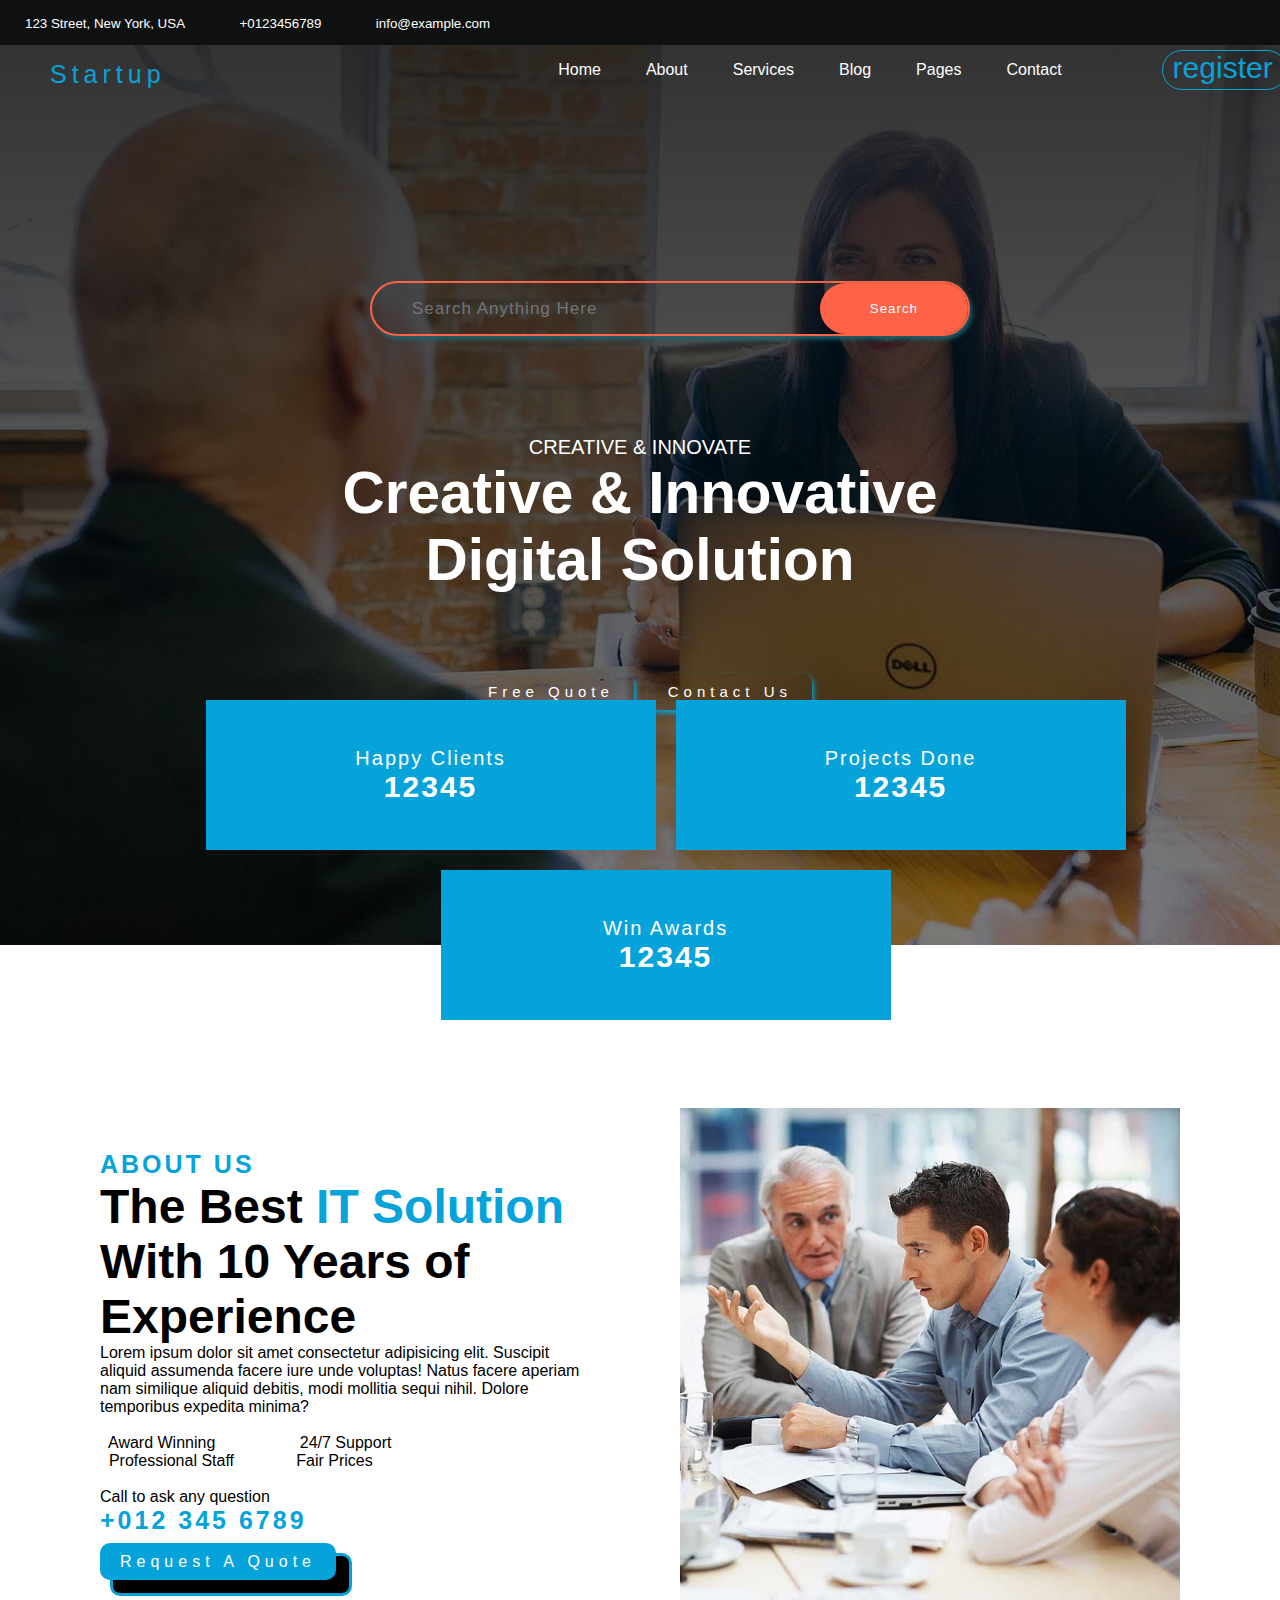
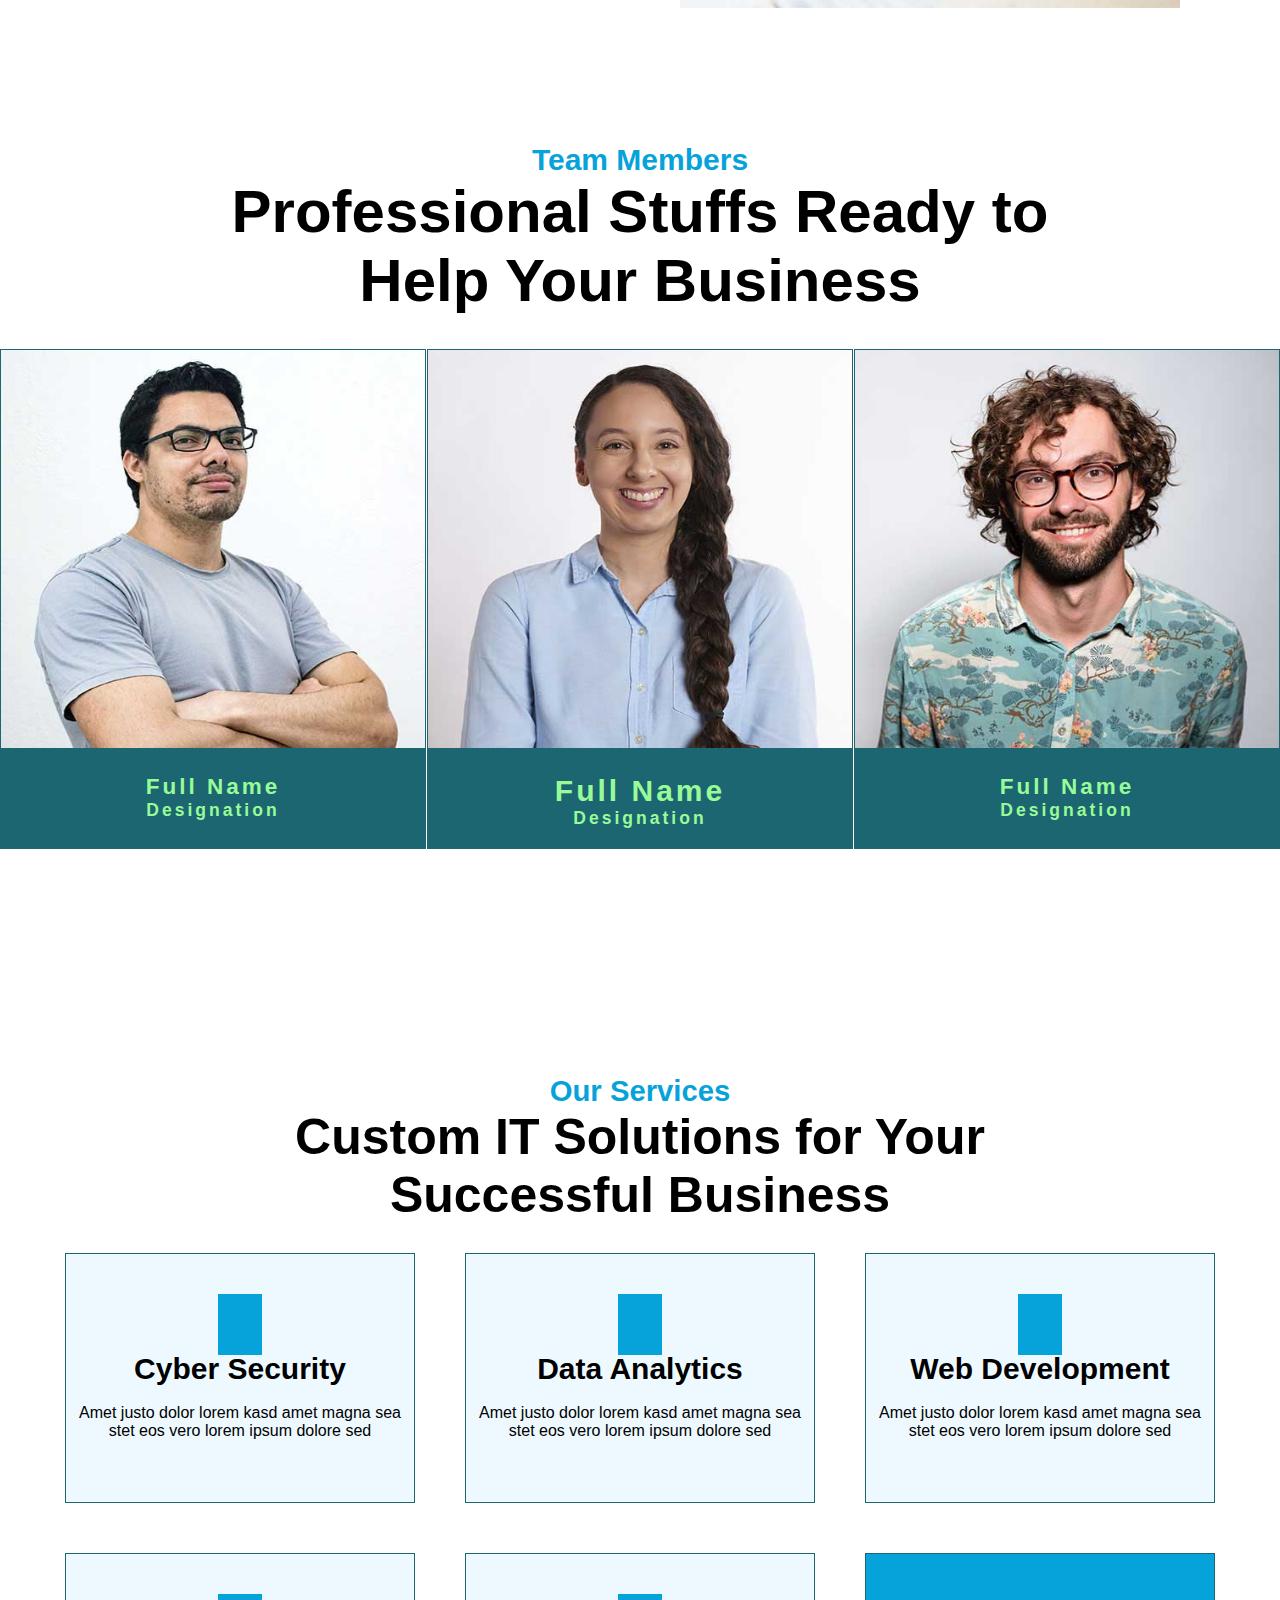
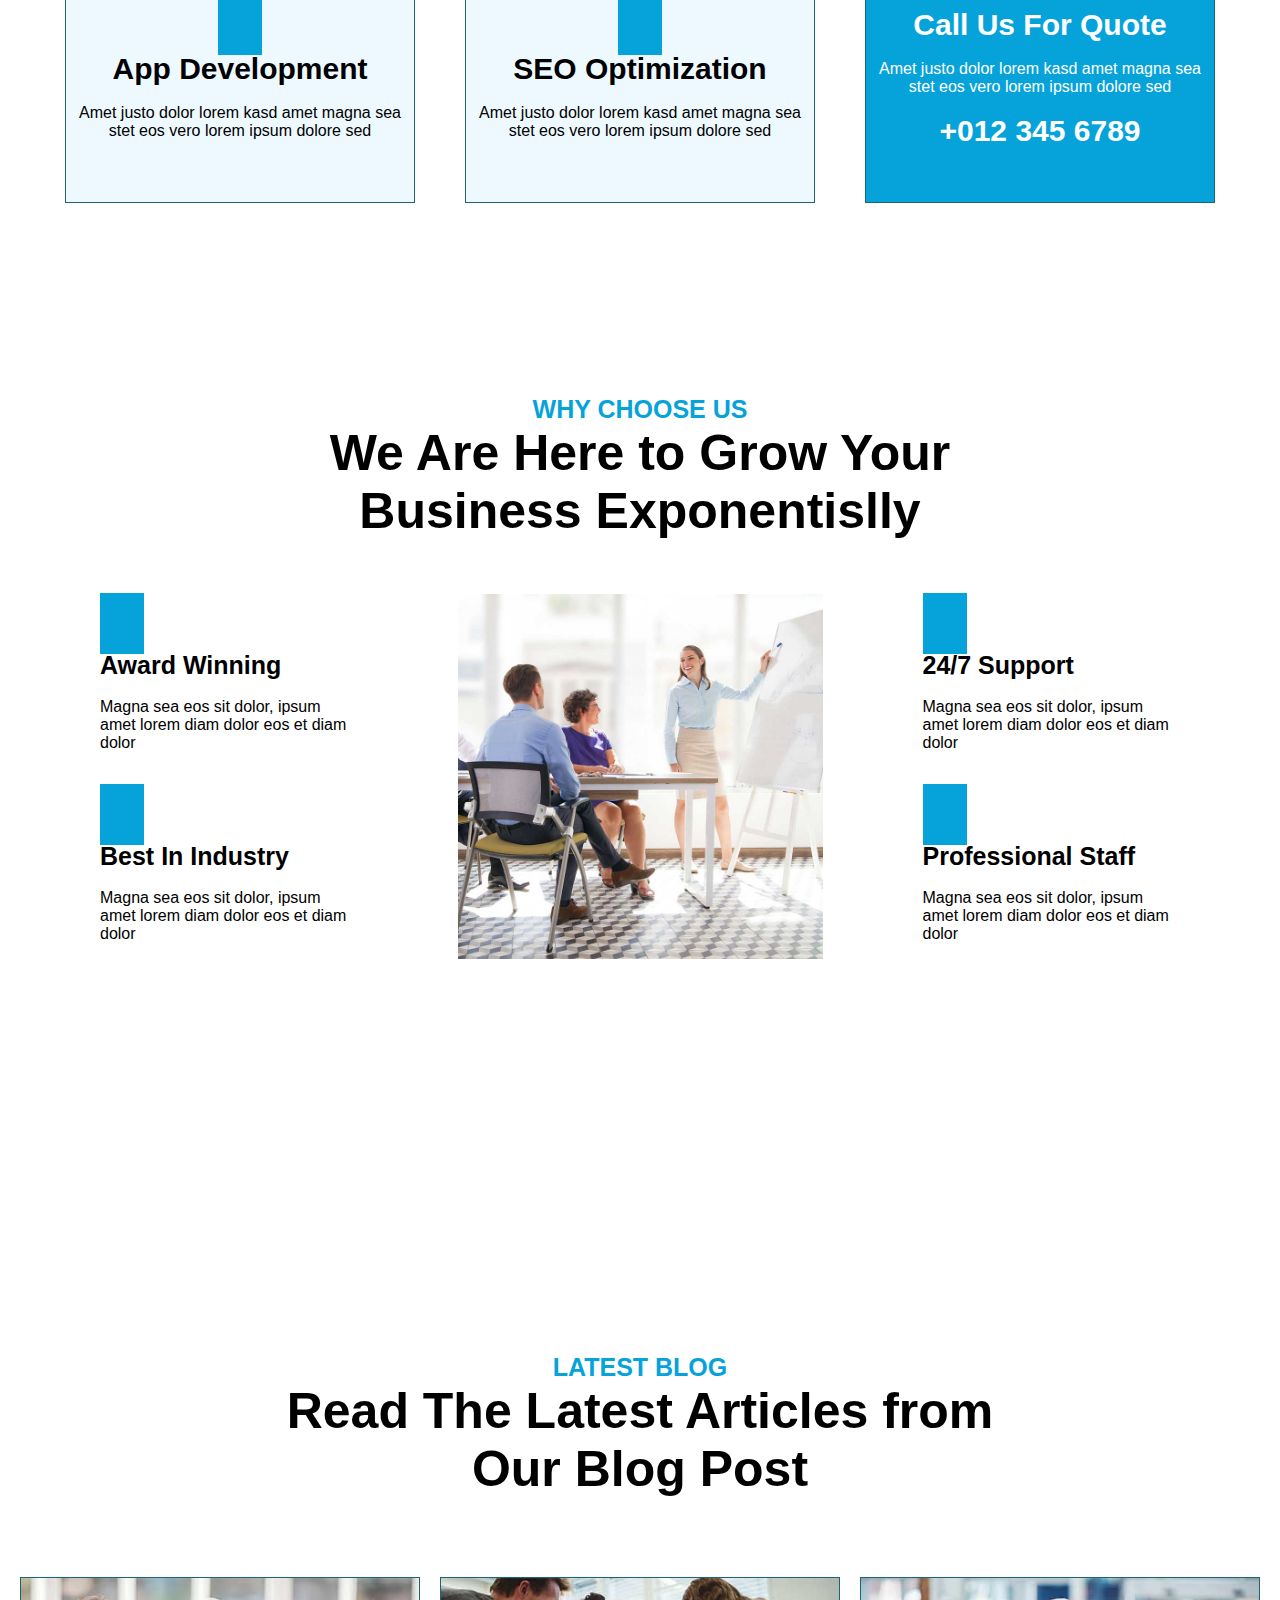
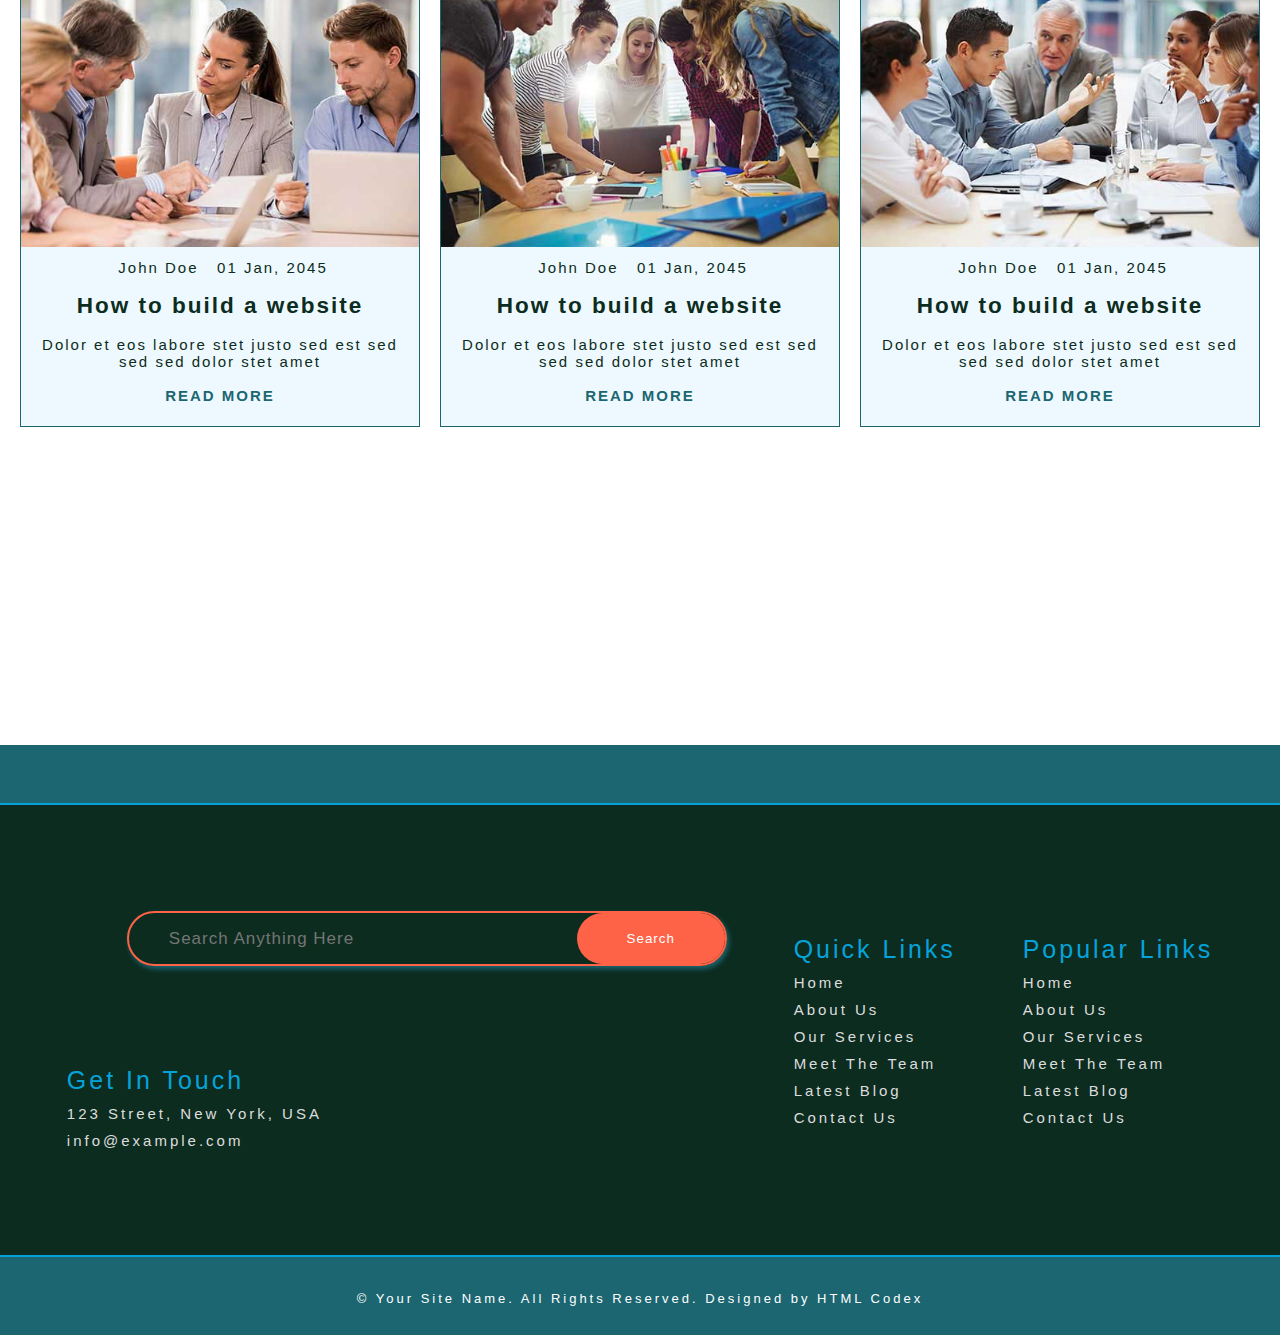
<file: index.html>
<!DOCTYPE html>
<html lang="en">
<head>
    <meta charset="UTF-8">
    <meta name="viewport" content="width=device-width, initial-scale=1.0">
    <title>Startup Project</title>
    <link rel="stylesheet" href="https://cdnjs.cloudflare.com/ajax/libs/font-awesome/6.6.0/css/all.min.css" integrity="sha512-Kc323vGBEqzTmouAECnVceyQqyqdsSiqLQISBL29aUW4U/M7pSPA/gEUZQqv1cwx4OnYxTxve5UMg5GT6L4JJg==" crossorigin="anonymous" referrerpolicy="no-referrer" />
    <link rel="stylesheet" href="style.css">
    <link rel="stylesheet" href="media.css">

</head>
<body>
    <!-- Top Bar Start from Here-->
    <div id="heading">
        <div class="text">
            <small>123 Street, New York, USA</small>
            <small>+0123456789</small>
            <small>info@example.com</small>
        </div>
        <div class="icon">
            <a href=""><i class="fab fa-twitter fw-normal"></i></a>
            <a href=""><i class="fab fa-facebook-f fw-normal"></i></a>
            <a href=""><i class="fab fa-linkedin-in fw-normal"></i></a>
            <a href=""><i class="fab fa-instagram fw-normal"></i></a>
            <a href=""><i class="fab fa-youtube fw-normal"></i></a>
        </div>
    </div>
    <!-- Top Bar Ends There======= -->
    <!-- Header Starts from Here -->
     <header>
        <div id="navhead">
            <div class="logo"><h1<i class="fa-solid fa-user"></i>Startup</h1></div>
            <div class="navbar">
                <a href="">Home</a>
                <a href="">About</a>
                <a href="">Services</a>
                <a class="none" href="">Blog</a>
                <a class="none" href="">Pages</a>
                <a href="">Contact</a>
                </div>
            <div class="register"><a href="">register</a>
                </div>
        </div>
     </header>
     <!-- Header Ends Here -->
      <!-- Main Section Start From Here -->
     <main>
       <!-- Home Page Start =========================== -->
    <section id="home">
        <div class="homepagelayout">
            <form action="https://www.google.com/search" method="get">
                <i class="fa-solid fa-magnifying-glass"></i>
                <input type="text" placeholder="Search Anything Here" name="q">
                <button type="submit">Search</button>         
            </form>
            <p>CREATIVE & INNOVATE</p>
            <h3>Creative & Innovative <br>Digital Solution</h3>
            <br>
            <a href="" >Free Quote</a>
            <a href="">Contact Us</a>
        </div>
    </section>
        <section>        
            <div class="update_value">
                <div class="box">
                    <p>Happy Clients <br><span>12345</span></p> 
                   </div>
                <div class="box">                    
                    <p>Projects Done <br><span>12345</span></p>
                    </div>
                <div class="box"><p>Win Awards <br><span>12345</span></p>
                </div>
            </div>
        </section>
        
               <!-- Home Page Ends here =========================== -->
    <!-- about start -->
     <!-- about us start from Here -->
        <section id="about">
            <div class="about-left">
                <h3>ABOUT US</h3>
                <h1>The Best <span>IT Solution</span> With 10 Years of Experience</h1>
                <p>Lorem ipsum dolor sit amet consectetur adipisicing elit. Suscipit aliquid assumenda facere iure unde voluptas! Natus facere aperiam nam similique aliquid debitis, modi mollitia sequi nihil. Dolore temporibus expedita minima?</p><br>
                <pre><i class="fa fa-check text-primary me-3"></i>  Award Winning                 <i class="fa fa-check text-primary me-3"></i>  24/7 Support    
<i class="fa fa-check text-primary me-3"></i>  Professional Staff            <i class="fa fa-check text-primary me-3"></i>  Fair Prices
                </pre>
                <div>
                    <p>Call to ask any question</p>
                    <h3>+012 345 6789</h3>
                </div>
                <br>
                <a href="">Request A Quote</a>
            </div>
            <div class="about-right">
                <img src="img/about.jpg" alt="pic" width="500px">
            </div>
        </section>
     <!-- about us section ends Here -->
            <!-- team members section start from here -->
            <section id="members"> 
                <div class="teamText"> 
                         <br><br><p  style="color: #06A3DA;">Team Members</p> 
                         <h1>Professional Stuffs Ready to <br> Help Your Business</h1> <br> 
                 </div> 

                 <div class="teambox"> 

                       <div class="box"> 
                            <img src="img/team-1.jpg" alt="" width="100%" height="80%"> 

                                  <div class="boxcontent"> 
                                      <h2>Full Name</h2> 
                                      <h3>Designation</h3> 
                                  </div>     
                       </div> 

                        <div class="box"> 
                            <img src="img/team-2.jpg" alt="" width="100%" height="80%"> 
                            <div class="boxcontent"> 
                                <h1>Full Name</h1> 
                                <h3>Designation</h3> 
                            </div>                         
                        </div> 
                        <div class="box"> 
                            <img src="img/team-3.jpg" alt="" width="100%" height="80%"> 
                            <div class="boxcontent"> 
                                <h2>Full Name</h2> 
                                <h3>Designation</h3> 
                            </div> 
                        </div> 
                 </div> 
      </section> 
<!-- About Section Ends Here -->
 <!-- Services Section Start from here -->
<!-- Our Services Start -->
    <section id="ourservice"> 
        <div class="myheading"> 
            <h3 style="color: #06A3DA;">Our Services</h3> 
            <h1>Custom IT Solutions for Your <br> Successful Business</h1> <br>
        </div> 
        <div id="box"> 
            <div class="content">
                <p><i class="fa fa-shield-alt text-white"></i><br><br><span>Cyber Security</span><br><br>Amet justo dolor lorem kasd amet magna sea stet eos vero lorem ipsum dolore sed </p> 
                   </div>
            <div class="content">
                <p><i class="fa fa-chart-pie text-white"></i><br><br><span>Data Analytics</span> <br><br>Amet justo dolor lorem kasd amet magna sea stet eos vero lorem ipsum dolore sed</p>
            </div> 
            <div class="content">
                <p><i class="fa fa-code text-white"></i><br><br><span>Web Development</span> <br><br>Amet justo dolor lorem kasd amet magna sea stet eos vero lorem ipsum dolore sed </p>
            </div> 
            <div class="content">
                <p><i class="fab fa-android text-white"></i><br><br><span>App Development</span> <br><br>Amet justo dolor lorem kasd amet magna sea stet eos vero lorem ipsum dolore sed </p>
            </div> 
            <div class="content">
                <p><i class="fa fa-search text-white"></i><br><br><span>SEO Optimization</span> <br><br>Amet justo dolor lorem kasd amet magna sea stet eos vero lorem ipsum dolore sed </p>
            </div> 
            <div class="content" style="background-color: #06A3DA; color: white;">
                <p><span>Call Us For Quote</span> <br><br>Amet justo dolor lorem kasd amet magna sea stet eos vero lorem ipsum dolore sed <br><br><span>+012 345 6789</span></p>
            </div> 
        </div>
        </section> 
          <!-- Our Services Ends Here -->
           <!-- features start from here  -->
        <section id="main">
            <div id="mainhead">
                <h4 style="color: #06A3DA;">WHY CHOOSE US</h4>
                <h1>We Are Here to Grow Your <br> Business Exponentislly</h1>
            </div> <br><br><br>
            <div id="mainbox">
                <div class="maincontent">
                    <p><i class="fa fa-award text-white"></i><br><br>   <span>Award Winning</span><br><br></i>Magna sea eos sit dolor, ipsum amet lorem diam dolor eos et diam dolor
                        <br><br><br><br><i class="fa fa-cubes text-white"></i><br><br><span>Best In Industry</span><br><br>Magna sea eos sit dolor, ipsum amet lorem diam dolor eos et diam dolor</p>
                </div>
                <div class="mainimg">
                    <img src="img/feature.jpg" alt="" width="365px">
                </div><br><br>
                <div class="maincontent">
                    <p><i class="fa fa-phone-alt text-white"></i><br><br><span>24/7 Support</span><br><br>Magna sea eos sit dolor, ipsum amet lorem diam dolor eos et diam dolor
                        <br><br><br><br><i class="fa fa-users-cog text-white"></i><br><br><span>Professional Staff</span><br><br>Magna sea eos sit dolor, ipsum amet lorem diam dolor eos et diam dolor</p>
                </div>
            </div>
        </section>
            <!-- features ends here  -->
        <!-- latest blog starts from here  -->
        <section id="blog"> 
            <div class="teamhead"> 
                     <br><br><p  style="color: #06A3DA;">LATEST BLOG</p> 
                     <h1>Read The Latest Articles from <br> Our Blog Post</h1> <br> 
             </div> 

             <div class="teambox"> 
                   <div class="box"> 
                        <img src="img/blog-1.jpg" alt="" width="100%" height="60%"> 

                              <div class="boxcontent"> 
                                <span><i class="far fa-user text-primary me-2">&nbsp;</i>John Doe &nbsp;<i class="far fa-calendar-alt text-primary me-2"></i> 01 Jan, 2045</span><br><br>
                                <h2>How to build a website</h2><br>
                                <p>Dolor et eos labore stet justo sed est sed sed sed dolor stet amet</p><br>
                                <a href="">READ MORE <i class="bi bi-arrow-right"></i></a>
                              </div>
                   </div> 

                    <div class="box"> 
                        <img src="img/blog-2.jpg" alt="" width="100%" height="60%"> 
                        <div class="boxcontent"> 
                            <span><i class="far fa-user text-primary me-2">&nbsp;</i>John Doe &nbsp;<i class="far fa-calendar-alt text-primary me-2"></i> 01 Jan, 2045</span><br><br>
                                <h2>How to build a website</h2><br>
                                <p>Dolor et eos labore stet justo sed est sed sed sed dolor stet amet</p><br>
                                <a href="">READ MORE <i class="bi bi-arrow-right"></i></a>
                              </div>                        
                    </div> 
                    <div class="box"> 
                        <img src="img/blog-3.jpg" alt="" width="100%" height="60%"> 
                        <div class="boxcontent"> 
                            <span><i class="far fa-user text-primary me-2">&nbsp;</i>John Doe &nbsp;<i class="far fa-calendar-alt text-primary me-2"></i> 01 Jan, 2045</span><br><br>
                                <h2>How to build a website</h2><br>
                                <p>Dolor et eos labore stet justo sed est sed sed sed dolor stet amet</p><br>
                                <a href="">READ MORE <i class="bi bi-arrow-right"></i></a>
                              </div> 
                    </div> 
             </div> 
  </section> 
        <!-- latest blog ends here  -->


     </main>

     <footer>
        <div class="foot-panel0">
            <a href=""><i class="fab fa-twitter fw-normal"></i></a>
            <a href=""><i class="fab fa-facebook-f fw-normal"></i></a>
            <a href=""><i class="fab fa-linkedin-in fw-normal"></i></a>
            <a href=""><i class="fab fa-instagram fw-normal"></i></a>
            <a href=""><i class="fab fa-youtube fw-normal"></i></a>
        </div>
        <div class="foot-panel">
            <ul>
                <form action="https://www.google.com/search" method="get">
                    <i class="fa-solid fa-magnifying-glass"></i>
                    <input type="text" placeholder="Search Anything Here" name="q">
                    <button type="submit">Search</button>         
                </form>
                <p>Get In Touch</p>
                <a>123 Street, New York, USA</a>
                <a>info@example.com</a>
            </ul>
            <ul>
                <p>Quick Links</p>
                <a href="">Home</a>
                <a href="">About Us</a>
                <a href="">Our Services</a>
                <a href="">Meet The Team</a>
                <a href="">Latest Blog</a>
                <a href="">Contact Us</a>
            </ul>
            <ul>
                <p>Popular Links</p>
                <a href="">Home</a>
                <a href="">About Us</a>
                <a href="">Our Services</a>
                <a href="">Meet The Team</a>
                <a href="">Latest Blog</a>
                <a href="">Contact Us</a>
            </ul>
        </div>
        <div class="foot-panel1">
            <div class="copyright">
                © Your Site Name. All Rights Reserved. Designed by HTML Codex
            </div>
        </div>
    </footer>
</body>
</html>
</file>
<file: style.css>
*{
    padding: 0;
    margin: 0;
    font-family: Arial, Helvetica, sans-serif;
    box-sizing: border-box;
}
/* Top Bar Start from Here */
#heading {
    height: 45px;
    background-color: #0f1111;
    color: white;
    display: flex;
    align-items: center;
}
#heading .text {
    font-size: 16px; 
}
#heading .text small {
    margin: 25px;
}

#heading .icon {
    margin-left: 600px;
}
#heading .icon i{
    height: 15px;
    width: 15px;
    border-radius: 50%;
    margin: 15px;
    background-color: transparent;
    color: white; 
 }

/* Top Bar Ends Here */
/* Header Starts from Here */
#navhead{
    display: flex;
    position: absolute;
}
#navhead .logo {
    color:  #06A3DA;
    font-size: 25px;
    margin: 15px 40% 5px 50px;
    letter-spacing: 5px;
}
#navhead .navbar {
    display: flex;
    justify-content: space-around;
    align-items: center;
    gap: 20px;
}

#navhead .navbar a {
    margin-left: 25px;
    text-decoration: none;
    color: white;
    /* position: relative; */
}
a.active, a:hover  {
    transition: 0.3s linear;
    border-top: 2px solid green;
    font-size: large;
}

#navhead .register {
    display: flex;
    justify-content: center;
    align-items: center;
}

#navhead .register a{
    text-decoration: none;
    margin-left: 100px;
    font-size: 30px;
    height: 40px;
    width: 125px;
    border-radius: 20px;
    padding-left: 10px; 
    background-color: transparent;
    border: 1px solid #06A3DA;
    color: #06A3DA; 
}
/* Header Ends here  */
/* Main Section Start */
/* Home Page Start ============================================= */


#home{
    max-width: 100%;
    height: 100vh;
    background-image:linear-gradient(rgba(0,0,0,0.8),rgba(0,0,0,0.5)), url('img/carousel-2.jpg');
    background-repeat: no-repeat;
    background-size: cover;
    background-position: center;
    text-align: center;
    display: flex;
    justify-content: center;
    align-items: center;
}

#home .homepagelayout {
    font-size: 50px;
    color: white;
}
#home .homepagelayout p {
    font-size: 20px;
    
}

#home .homepagelayout a {
text-decoration: none;
color: white;
background-color: transparent;
box-shadow: 2px 3px 5px #06A3DA;
padding: 10px 20px;
letter-spacing: 5px;
font-size: 15px;
border-radius: 10px;
position: relative;
z-index: 1;
transition: 0.4s linear;

}
#home .homepagelayout a:before {
    content: '';
    position: absolute;
    top: 0;
    left: 0;
    width: 0%;
    height: 100%;
background-color: black;
    transition: 0.4s linear;
    border-radius: 10px;
}

#home .homepagelayout a:hover:before {
width: 100%;
z-index: -1;
}

.update_value {
display: flex;
justify-content: center;
align-items: center;
flex-wrap: wrap;
position: absolute;
top: 700px;
gap: 20px;
margin-left: 4%;

}
.update_value .box {
    display: flex;
    justify-content: center;
    align-items: center;
    text-align: center;
    height: 150px;
    width:450px;
    font-size: 20px;
    background-color: #06A3DA;
    color: white;
    letter-spacing: 2px;
}
.update_value .box p span{
    font-size: 30px;
    font-weight: 900;
}
/* about */
/* about us Start */
#about {
    max-width: 100%;
    margin: auto;
    height: 70vh;
    margin-top: 100px;
    display: flex;
    justify-content: space-around;
    align-items: center;
}

#about .about-left h3 {
    color: #06A3DA;
    font-size: 25px;
    letter-spacing: 3px;
}

#about .about-left {
    margin: 100px 0px 100px 100px;
}

#about .about-right {
    margin: 100px;
}
#about .about-left h1 {
    font-size: 3em;
}

#about .about-left a {
    text-decoration: none;
    background-color:  #06A3DA;
    color: white;
    padding: 10px 20px;
    letter-spacing: 5px;
    border-radius: 10px;
    position: relative;
}

#about .about-left a:before {
    content: '';
    position: absolute;
    top: 10px;
    left: 10px;
    width: 100%;
    height: 100%;
    background-color: black;
    border-radius: 10px;
    z-index: -1;
    border: 3px solid #06A3DA;
}

#about .about-left h1 span {
    color: #06A3DA;
}
/* About us Ends */
/* Team members start */
#members{ 
    width: 100%; 
    height: 100vh; 
 } 
 #members .teamText{ 
    display: block; 
    justify-content: center; 
    text-align: center; 
    font-size: 30px; 
    font-weight: 600;
 } 
 #members .teambox{ 
  display: flex; 
  justify-content: space-evenly; 
  gap: 1px; 
 } 
 #members .teambox .box{ 
    width: 450px; 
    height: 500px; 
    background-color: #1b6671;
    border: 1px solid #1b6671; 
    text-align: center;
 } 
 #members .teambox .box .boxcontent{
padding: 5%;
font-size: 15px;
letter-spacing: 3px;
color: palegreen;
} 

/* About Section Ends Here */
/* Services section */
/* Our Services Start from here  */
#ourservice{ 
    width: 100%; 
    height: 80vh; 
    margin-top: 100px;
 } 
#ourservice .myheading{ 
    text-align: center; 
    font-size: 25px;
 } 
 #box{  
    display: grid; 
    grid-template-columns: auto auto auto; 
    justify-content: center; 
    gap: 50px; 
  
 } 
 #box .content{ 
    display: flex;
    justify-content: center;
    align-items: center;
    text-align: center;
    width: 350px; 
    height: 250px; 
    border: 1px solid #1b6671; 
    background-color: #EEF9FF;
 } 
 #box .content p {
    margin: 10px;
 }
 #box .content p span {
    font-size: 30px;
    font-weight:600;
 }
 #box .content p i {
border: 2px solid #06A3DA;
padding: 20px;
color: white;
background-color: #06A3DA;
 }
 /* Our Services Ends Here  */

 /* features start from here  */
 #main{ 
    margin-top: 200px;
    width: 100%; 
    height: 100vh; 
 } 
#main #mainhead{ 
    text-align: center; 
    font-size: 25px;
 } 
 #mainbox{  
    display: grid; 
    display: flex;
    justify-content: center; 
 } 

 #mainbox .maincontent{ 
    display: flex;
    justify-content: center;
    align-items: center;
    padding: 0px 100px 0 100px;
 }
 #mainbox .maincontent p span {
    font-size: 25px;
    font-weight:550;
 }
 #mainbox .maincontent p i {
border: 2px solid #06A3DA;
padding: 20px;
color: white;
background-color: #06A3DA;
}

/* latest blog section start from here  */
#blog{ 
    width: 100%; 
    height: 100vh; 
    margin-top: 0px;
 } 
 #blog .teamhead{ 
    display: block; 
    justify-content: center; 
    text-align: center; 
    font-size: 25px; 
    font-weight: 600;
 } 
 #blog .teambox{ 
  display: flex; 
  justify-content: space-evenly; 
  margin-top: 50px;
 } 
 #blog .teambox .box{ 
    width: 400px; 
    height: 450px; 
    background-color: #EEF9FF;
    border: 1px solid #1b6671; 
    text-align: center;
 } 
 #blog .teambox .box .boxcontent{
padding: 2%;
font-size: 15px;
letter-spacing: 2px;
color: #0c2c20;
} 
#blog .teambox .box .boxcontent a{
    text-decoration: none;
    color: #1b6671;
    font-weight: 550;
}
/* latest blog ends here  */
/* Footer Part */

footer {
    margin-top: 150px;
}
.foot-panel0 {
    border-bottom: 2px solid #06A3DA;
    height: 60px;
    display: flex;
    justify-content: center;
    align-items: center;
    gap: 100px;
    background-color: #1b6671;
}
.foot-panel0 a i{
    color: white;
}
.foot-panel {
    background-color: #0c2c20;
    height: 450px;
    display: flex;
    justify-content: space-evenly;
    align-items: center;
    color:  #06A3DA;
    font-size: 25px;
    letter-spacing: 3px;
}
.foot-panel ul a {
    display: block;
    text-decoration: none;
    font-size: 15px;
    margin-top: 10px;
    color: #dddddd;
}

.foot-panel1 {
    border-top: 2px solid #06A3DA;
    display: flex;
    justify-content: center;
    align-items: center;
    background-color: #1b6671;
    color: white;
    height: 80px;
}
.copyright {
    padding-top: 5px;
    font-size: 13px;
    letter-spacing: 3px;
}

form {
    background-color: transparent;
    border-radius: 60px;
    width: 600px;
    height: 55px;
    display: flex;
    border: 2px solid tomato;
    margin-bottom: 100px;
    margin-left: 60px;
    font-size:medium;
    color: white;
    box-shadow: 2px 3px 5px #1b6671;
}
form input {
    flex: 1;
    border: none;
    outline: none;
    background-color: transparent;
    color:white;
    font-size: 17px;
    letter-spacing: 1px;
}
form button {
    background-color: tomato;
    padding: 10px 50px;
    border-radius: 60px;
    border: none;
    outline: none;
    color: #fff;
    letter-spacing: 1px;
    cursor: pointer;
}
form .fa-magnifying-glass {
    align-self: center;
    padding: 10px 20px;
    color: tomato;
}
</file>
<file: media.css>
@media (min-width:200px) and (max-width:1100px){
    *{
        padding: 0;
        margin: 0;
        font-family: Arial, Helvetica, sans-serif;
        box-sizing: border-box;
    }
#heading {
    display: none;
}

#navhead {
flex-direction: column;
}
#navhead .navbar .none {
    display: none;
}

 #navhead .register {
    display: none;
}
/* search bar  */
form {
    margin-top: 80px;
    width: 300px;
    height: 45px;

}
form input {
    font-size: 15px;
}
form button {
    padding: 0px 0px;

}

.update_value {
    display: none;
}
/* about section  */
#about {
    flex-direction: column;  
}
#about .about-left {
    margin: 0px 10px 00px 10px;
;}
#about .about-right {
    display: none;
    }
        #main{ 
            margin-top: 1300px;
            width: 100%; 
            height: 100vh; 
         } 
         #members {
            padding: 5px;
         }
         #members .teambox{ 
            display: flex; 
            justify-content: space-evenly; 
            gap: 1px; 
           } 
           #members .teambox .box{ 
              width: 40px; 
              height: 500px; 
              background-color: #1b6671;
              border: 1px solid #1b6671; 
              text-align: center;
           } 
         #mainbox {
            flex-direction: column;
        }
        #mainbox .mainimg {
            display: flex;
            justify-content: center;
        }
            #blog{ 
                height: fit-content;
                #blog .teambox .box {
                    flex-direction: column;
                }
                 #blog .teambox .box{ 
                    width: 400px; 
                    height: 450px; 
                    background-color: #EEF9FF;
                    border: 1px solid #1b6671; 
                    text-align: center;
                 } 


        }
        .boxcontent p{
            display: none;
        }
        .boxcontent h2 {
            font-size: 17px;
        }

        #members{ 
            margin-top: 100px;
            height: auto;
         } 
         #members .teambox {
            flex-direction: column;
            gap: 10px;
            align-items: center;
         }
         #members .teambox .box{ 
            width: 300px; 
            height: 400px; 
            background-color: #1b6671;
            border: 1px solid #1b6671; 
            text-align: center;
         } 

           /* our services start from here  */ 
           #ourservice {
            height: auto;
           }
            #ourservice .myheading{ 
                padding: 10px;
     } 

                #box{  
                    display: grid; 
                    grid-template-columns: auto; 
                    justify-content: center; 
                } 
          #main {
            height: auto;
            margin-top: 100px;
          }
          #main #mainhead {
            padding: 10px;
          }
          #main #mainhead .mainimg  img{
            height: 50px;
            width: 50px;
          }
        footer {
            margin-top: 20px;
            max-width: 100%;
            height:fit-content;
            flex-direction: column;
            background-color:#0c2c20;
        }
        .foot-panel {
            padding-top: 50px;
            height:max-content;
            flex-direction: column;
        }
        .foot-panel ul form {
            display: none;
        }


        .foot-panel0 {

            border-bottom: 2px solid #06A3DA;
            height: auto;
            display: flex;
            justify-content: center;
            align-items: center;
            gap: 50px;
            padding: 10px;
            background-color: #1b6671;
        }
        .foot-panel0 a i{
            color: white;
        }
        .foot-panel {
            background-color: #0c2c20;
            height: 450px;
            display: flex;
            justify-content: space-evenly;
            align-items: center;
            color:  #06A3DA;
            font-size: 25px;
            letter-spacing: 3px;
        }
        .foot-panel ul a {
            display: block;
            text-decoration: none;
            font-size: 15px;
            margin-top: 10px;
            color: #dddddd;
        }
        
        .foot-panel1 {
            border-top: 2px solid #06A3DA;
            display: flex;
            justify-content: center;
            align-items: center;
            background-color: #1b6671;
            color: white;
            height: 80px;
            margin-top: 100px;
            padding: 10px;
        }



    }































        /* @media (min-width:600px) and (max-width:1000px){ */
</file>
